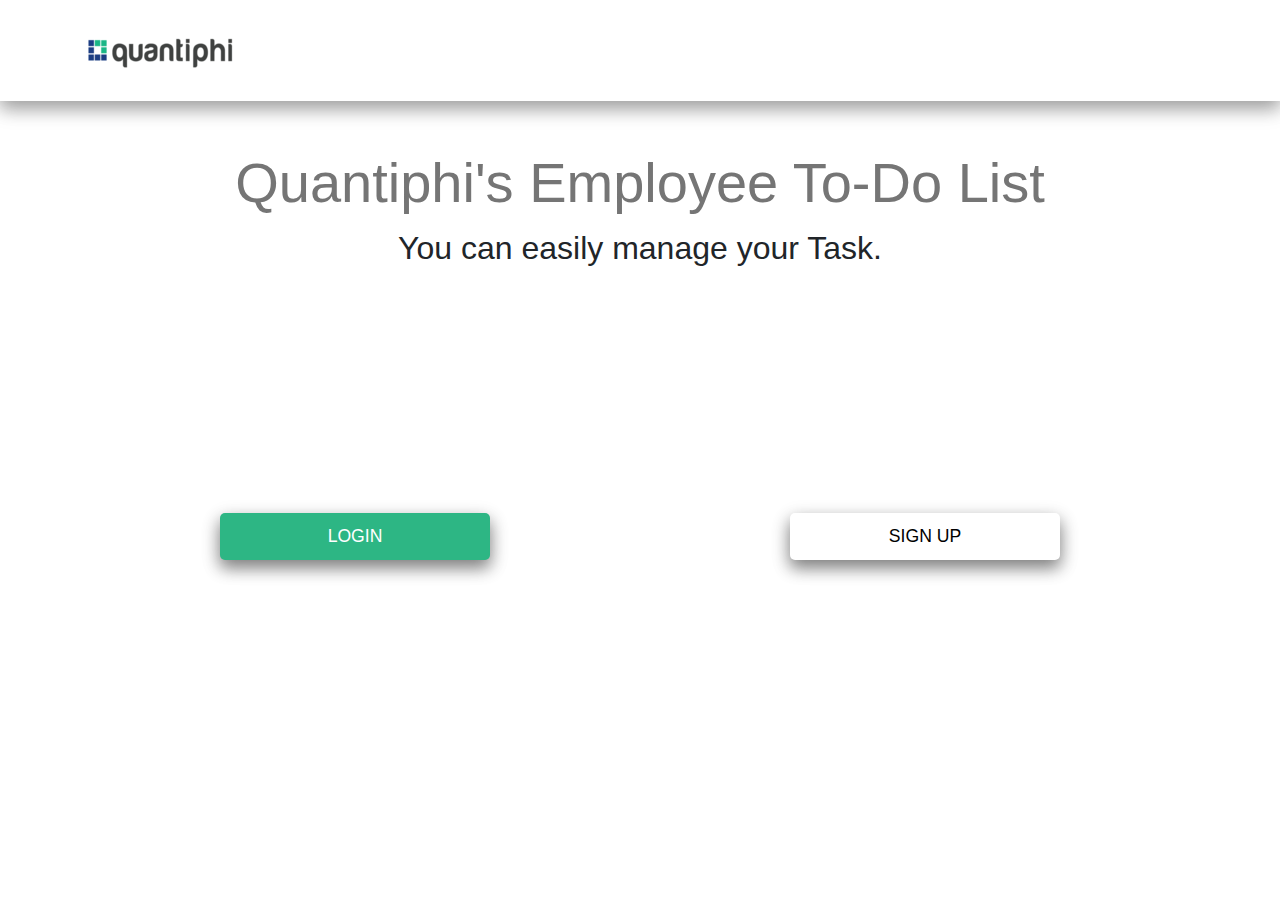
<file: index.html>
<!DOCTYPE html>
<html lang="en">
<head>

  <meta charset="utf-8">
  <meta name="viewport" content="width=device-width, initial-scale=1, shrink-to-fit=no">
  <meta name="description" content="">
  <meta name="author" content="">
  <script type="text/javascript" src="js/script.js"></script>

  <title>Quantiphi's Employee To-do list</title>

  <!-- Bootstrap core CSS -->
  <link href="vendor/bootstrap/css/bootstrap.min.css" rel="stylesheet">
  <link href="css/style.css" rel="stylesheet">

</head>

<body>

  <!-- Navigation -->
  <nav class="navbar navbar-expand-lg navbar-dark bg-white static-top head">
    <div class="container">
      <a class="navbar-brand" href="#"><img src="logo.png" alt=""></a>
      
      <div class="collapse navbar-collapse" id="navbarResponsive">
        
      </div>
    </div>
  </nav>

  <!-- Page Content -->
  <div class="container">
    <div class="row">
      <div class="col-lg-12 col-sm-12 col-md-12 col-xs-12 text-center myhead">
        <h1 class="mt-5">Quantiphi's Employee To-Do List</h1>
        <p class="lead" style="font-size: 1.0em;">You can easily manage your Task.</p>
      </div>
	 </div>
	<div class="row r1">
		<div class="col-sm-6 col-xs-6 col-md-6 col-lg-6 b1">
			<button class="button1" onclick="location.href='log.php'">LOGIN</button>
		</div>
		<div class="col-sm-6 col-xs-6 col-md-6 col-lg-6">
			<button class="button2" onclick="location.href='sign.php'">SIGN UP</button>
		</div>
		</div>
  </div>

  <!-- Bootstrap core JavaScript -->
  <script src="vendor/jquery/jquery.slim.min.js"></script>
  <script src="vendor/bootstrap/js/bootstrap.bundle.min.js"></script>

</body>
</html>
</file>
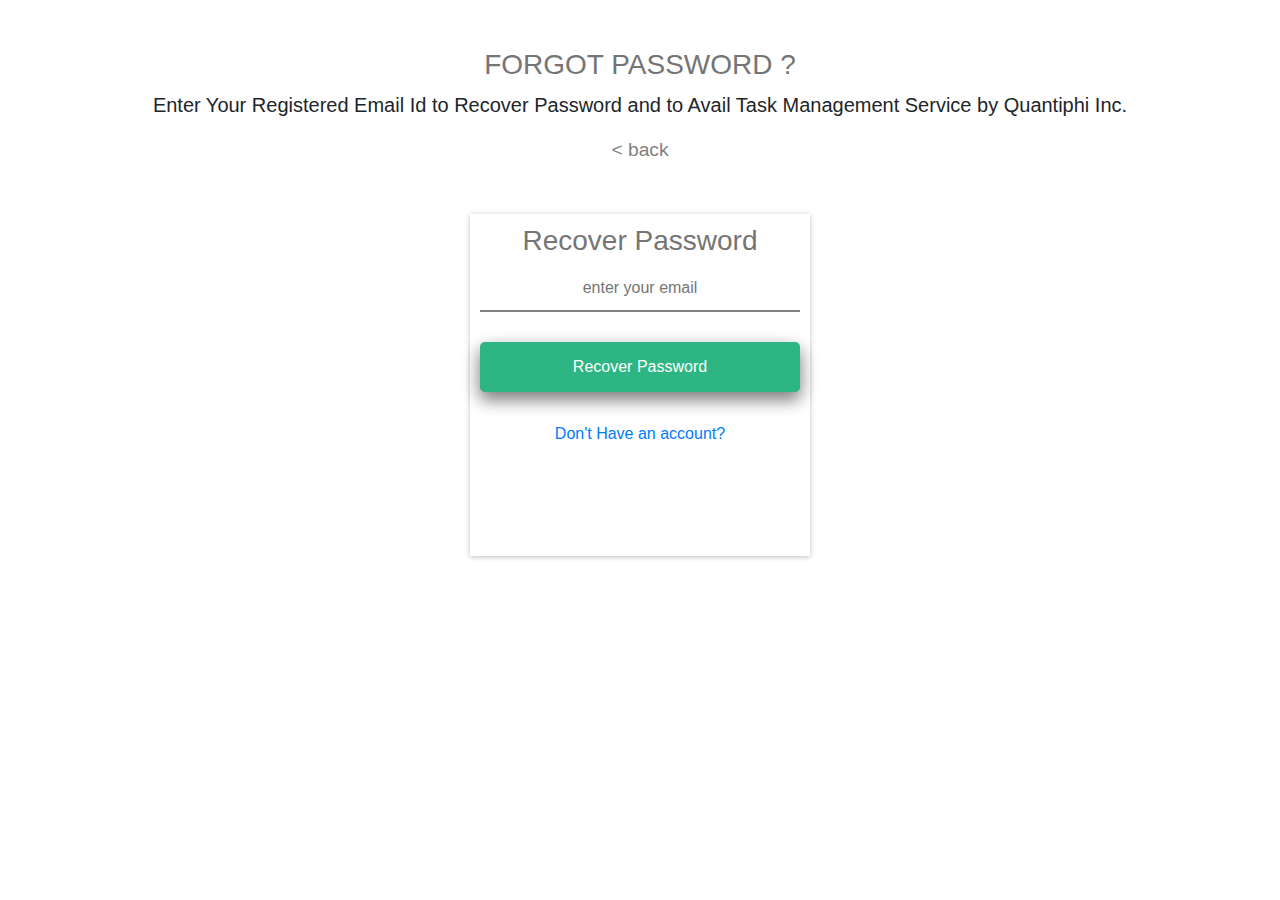
<file: forgotpassword.html>
<!DOCTYPE html>
<html lang="en">
<head>

  <meta charset="utf-8">
  <meta name="viewport" content="width=device-width, initial-scale=1, shrink-to-fit=no">
  <meta name="description" content="">
  <meta name="author" content="">
  <script type="text/javascript" src="js/script.js"></script>

  <title>Quantiphi's Employee To-do list</title>

  <!-- Bootstrap core CSS -->
  <link href="vendor/bootstrap/css/bootstrap.min.css" rel="stylesheet">
  <link href="css/style.css" rel="stylesheet">

</head>

<body>

  <!-- main content-->
<div class="container">
	<div class="row">
     <div class="col-lg-12 text-center">
        <h1 class="mt-5">FORGOT PASSWORD ?</h1>
        <p class="lead">Enter Your Registered Email Id to Recover Password and to Avail Task Management Service by Quantiphi Inc.</p>
        <a href="index.html" class="back">&lt back</a>
     </div>
	</div>
	<div class="row">
	<div class="col-md-12">
    <div id="logbox">
      <form id="login" method="post" action="login.php">
        <h1>Recover Password</h1>
        <input name="user_email" type="email" placeholder="enter your email" required="required" class="pass"/>
        <input type="submit" name="submit1" value="Recover Password" class="inputButton"/>
        <div class="text-center"><a href="sign.php" id="">Don't Have an account?</a></div>
      </form>
    </div>
	</div>
	</div>
</div>
</body>
</html>
</file>
<file: css/style.css>
body{
  overflow: visible;
}
.head{
  box-shadow: 0 8px 16px 0 rgba(0,0,0,0.2), 0 6px 20px 0 rgba(0,0,0,0.25);
}

.myhead{
  font-size: 2.0em;
  margin-bottom: 10%;

}

.mli{
  margin-bottom: 15%;
}

.back{
  color: grey;
  text-decoration: none;
  font-size: 1.2em;

}

*:focus {outline:none !important}

.button1 {
	width: 100%;
	background-color:#2DB684;
	color: white;
	border: none;
	font-family: arial;
	padding: 10px 20px;
	text-align: center;
	font-size: 1.1em;
	cursor: pointer;
	font-style: bold;
	max-width: 50%;
	box-shadow: 0 8px 16px 0 rgba(0,0,0,0.4), 0 6px 20px 0 rgba(0,0,0,0.19);
	border-radius: 5px;
	margin-right: 7%;
	margin-left: 25%;
}
.button2 {
	text-decoration: none;
	width: 100%;
	background-color:#ffffff;
	color: black;
	border: none;
	font-family: arial;
	padding: 10px 20px;
	text-align: center;
	font-size: 1.1em;
	cursor: pointer;
	font-style: bold;
	max-width: 50%;
	box-shadow: 0 8px 16px 0 rgba(0,0,0,0.4), 0 6px 20px 0 rgba(0,0,0,0.19);
	border-radius: 5px;
	margin-left: 25%;
}

.button1:hover {
	background-color: #223F7E;
	text-decoration: none;
	color: white;
}

.button2:hover {
	background-color: #223F7E;
	text-decoration: none;
	color: white;
}

.r1{
	padding-top: 10%;
}


/*for signup and login button styling*/
::selection {
  background-color: #b5e2e7;
}

::-moz-selection {
  background-color: #8ac7d8;
}

#signup {
  height: 100%;
  width: 100%;
}

#logbox {
  padding: 10px;
  margin: 50px auto;
  width: 340px;
  height: 100%;
  background-color: #fff;
  -webkit-box-shadow: 0 1px 5px rgba(0, 0, 0, 0.25);
  -moz-box-shadow: 0 1px 5px rgba(0, 0, 0, 0.25);
  box-shadow: 0 1px 5px rgba(0, 0, 0, 0.25);
}

h1 {
  text-align: center;
  font-size: 175%;
  color: #757575;
  font-weight: 300;
}

h1 {
  font-family: "Open Sans", Helvetica, sans-serif;
}

#e_task {
  width: 75%;
  height: 50px;
  display: block;
  margin: 0 auto 15px;
  padding: 0 15px;
  border: none;
  border-bottom: 2px solid #ebebeb;
}
#e_task:focus {
  outline: none;
  border-bottom-color: #3CC !important;
}
#e_task:hover {
  border-bottom-color: #dcdcdc;
}
#e_task:invalid {
  box-shadow: none;
}


#ed_task {
  width: 65%;
  height: 50px;
  display: inline-block;
  margin: 0 auto 15px;
  padding: 0 15px;
  border: none;
  border-bottom: 2px solid #ebebeb;
}
#ed_task:focus {
  outline: none;
  border-bottom-color: #3CC !important;
}
#ed_task:hover {
  border-bottom-color: #dcdcdc;
}
#ed_task:invalid {
  box-shadow: none;
}




.pass:-webkit-autofill {
  -webkit-box-shadow: 0 0 0 1000px white inset;
}

.inputButton {
  position: relative;
  width: 100%;
  height: 50px;
  display: block;
  margin: 30px auto 30px;
  color: white;
  background-color: #2DB684;
  border: none;
  box-shadow: 0 8px 16px 0 rgba(0,0,0,0.4), 0 6px 20px 0 rgba(0,0,0,0.19);
  border-radius: 5px;
}
.inputButton:hover {
  top: 2px;
  background: #223F7E;
  -webkit-box-shadow: 0 3px 0 #223F7E;
  -moz-box-shadow: 0 3px 0 #223F7E;
  box-shadow: 0 3px 0 #223F7E;
  border-radius: 5px;
}
.inputButton:active {
  top: 5px;
  box-shadow: none;
}
.inputButton:focus {
  outline: none;
}

.pass{
  border: none;
  outline: none;
  width: 100%;
  border-bottom: 2px solid grey;
}

.pass:focus {
  outline: none;
  border-bottom: 2px solid #2DB684;
}

.pass::placeholder {  
                  
                /* Firefox, Chrome, Opera */ 
                text-align: center; 
            } 
.pass::-ms-input-placeholder {  
                  
                /* Microsoft Edge */ 
                text-align: center; 
} 

.c1 {
	padding: -5%;
}

.b1{
	padding-bottom: 10%;
}


.enter_task{
  width:100%;
  max-width: 65%;
  margin-right: 5%;
  border: none;
  border-bottom: 2px solid #2DB684;
  outline: none;

}
.enter_task:focus{
  outline: none;
  border-bottom-color: #223F7E !important;
}
.enter_task:hover{
  border-bottom-color: black;
}

#task{
    width: 100%;
    max-width: 20%;
    font-size: 15px;
    background: #2DB684;
    border-radius: 5px;
    color: white;
    padding: 5px;
    outline: none;
    box-shadow: none;
    border: none;
    box-shadow:  0 8px 16px 0 rgba(0,0,0,0.4), 0 6px 20px 0 rgba(0,0,0,0.15);
}

#task:hover{
  background: #223F7E;
  border-radius: 5px;
  color: white;

}

#edit_t{
    width: 100%;
    max-width: 20%;
    font-size: 15px;
    background: #2DB684;
    border-radius: 5px;
    color: white;
    padding: 5px;
    outline: none;
    box-shadow: none;
    border: none;
    box-shadow:  0 8px 16px 0 rgba(0,0,0,0.4), 0 6px 20px 0 rgba(0,0,0,0.15);
}

#edit_t:hover{
  background: #223F7E;
  border-radius: 5px;
  color: white;

}




#logout{
    width: 100%;
    margin-top: 5%;
    max-width: 35%;
    font-size: 20px;
    display: inline;
    background: #2DB684;
    border-radius: 5px;
    color: white;
    padding: 5px;
    outline: none;
    box-shadow: none;
    border: none;
    box-shadow:  0 8px 16px 0 rgba(0,0,0,0.4), 0 6px 20px 0 rgba(0,0,0,0.15);
}

#logout:hover{
  background: #223F7E;
  border-radius: 5px;
  color: white;

}




#head3{
  margin-top: 12%;

}
hr {
  margin-top: 0.5em;
  margin-bottom: 0.5em;
  margin-left: auto;
  margin-right: auto;
  color: black;
  background-color: black;
}


ul {
  margin: 0;
  padding: 0;
}

/* Style the list items */
ul li {
  cursor: pointer;
  position: relative;
  padding: 12px 8px 12px 40px;
  list-style-type: none;
  background: #eee;
  font-size: 18px;
  transition: 0.2s;
  
  /* make the list items unselectable */
  -webkit-user-select: none;
  -moz-user-select: none;
  -ms-user-select: none;
  user-select: none;
}

/* Set all odd list items to a different color (zebra-stripes) */
ul li:nth-child(odd) {
  background: #f9f9f9;
}

/* Darker background-color on hover */
ul li:hover {
  background: #ddd;
}

/* When clicked on, add a background color and strike out text */
ul li.checked {
  background: #888;
  color: #fff;
  text-decoration: line-through;
}


/* Style the close button */
.close {
  background-color: Transparent;
  background-repeat:no-repeat;
  border: none;
  cursor:pointer;
  overflow: hidden;
  outline: none;
  padding: 12px 16px;
}

.close:hover {
  background-color: #f44336;
  color: white;
}

.complete {
  position: absolute;
  right: 5%;
  top: 0;
  padding: 12px 16px;
  background-color: Transparent;
  background-repeat:no-repeat;
  border: none;
  cursor:pointer;
  overflow: hidden;
  outline: none;
}

.complete:hover {
  background-color: green;
  color: white;
}

.edit_task {
  position: absolute;
  right: 10%;
  top: 0;
  padding: 12px 16px;
  background-color: Transparent;
  background-repeat:no-repeat;
  border: none;
  cursor:pointer;
  overflow: hidden;
  outline:none;
}

.edit_task:hover {
  background-color: black;
  color: white;
}

/* Style the header */
.header {
  background-color: #f44336;
  padding: 30px 40px;
  color: white;
  text-align: center;
}

/* Clear floats after the header */
.header:after {
  content: "";
  display: table;
  clear: both;
}

/* Style the input */
input {
  margin: 0;
  border: none;
  border-radius: 0;
  width: 75%;
  padding: 10px;
  float: left;
  font-size: 16px;
}




@media only screen and (min-width: 1200px)
{
	body{
		overflow: visible;
	}
}

@media only screen and (max-width: 425px)
{
  body{
    overflow: visible;
  }
  #task{
    max-width: 5%;
  }
}
</file>
